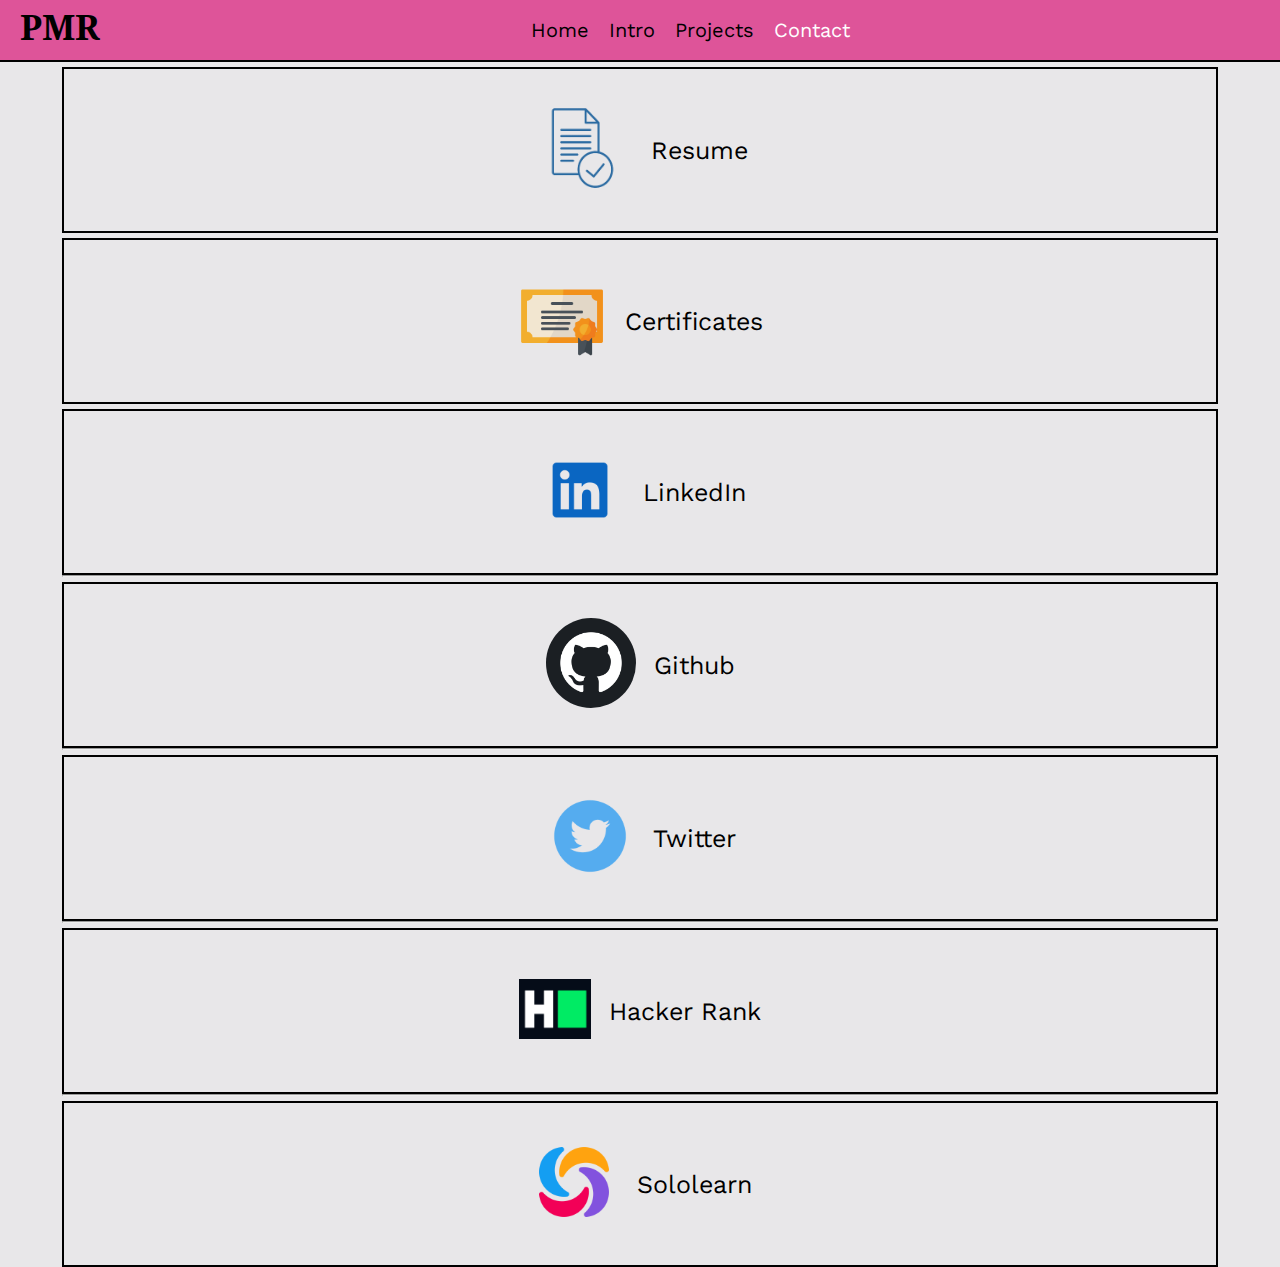
<file: contact/contact.html>
<!DOCTYPE html>
<html lang="en">

<head>
    <meta charset="UTF-8">
    <meta http-equiv="X-UA-Compatible" content="IE=edge">
    <meta name="viewport" content="width=device-width, initial-scale=1.0">
    <title>Prathamesh Rajput</title>
    <link rel="stylesheet" href="contact_style.css">
    <link rel="stylesheet" href="../style_nav.css">
</head>

<body>
    <nav>
        <div class="brand">PMR</div>
        <ul>
            <li><a href="../index.html">Home</a></li>
            <li><a href="../intro/intro.html">Intro</a></li>
            <li><a href="../projects/project.html">Projects</a></li>
           
            <li><a href="contact.html" class="contact">Contact</a></li>
        </ul>
    </nav>
    <div class="container">
        <div class="imgs">
            <div class="img1">
                <a href="../img/resume2.pdf" target="_blank"><img src="../img/resume.png" alt=""></a>
                
                <a href="../img/Resume2.pdf" target = "_blank"><span class="text">Resume</span></a>
            </div>
            <div class="img1">
                <a href="certificates/certificates.html" target="_blank"><img src="../img/certificateIcon.png" alt=""></a>
                
                <a href="certificates/certificates.html" target = "_blank"><span class="text">Certificates</span></a>
            </div>
            <div class="img1">
                <a href="https://www.linkedin.com/in/prathamesh-rajput-b75458218" target="_blank"><img
                        src="../img/linkedIn.png" alt=""></a>
                <a href="https://www.linkedin.com/in/prathamesh-rajput-b75458218" target = "_blank"><span class="text">LinkedIn</span></a>
            </div>
            <hr>
            <div class="img1">
                <a href="https://github.com/PMR745" target="_blank"><img src="../img/git logo.png" id="git" alt=""></a>
                
                <a href="https://github.com/PMR745" target = "_blank"><span class="text">Github</span></a>
            </div>
            <hr>
            <div class="img1">
                <a href="https://twitter.com/PMR_745" target="_blank"><img src="../img/twiiter.png" alt=""></a>
                
                <a href="https://twitter.com/PMR_745" target = "_blank"><span class="text">Twitter</span></a>
            </div>
            <hr>
            <div class="img1">
                <a href="https://www.hackerrank.com/PMR745" target="_blank"><img src="../img/hacker_rank.png" id = "hacker_rank" alt=""></a>
                
                <a href="https://www.hackerrank.com/PMR745" target = "_blank"><span class="text">Hacker Rank</span></a>
            </div>
            <hr>
            <div class="img1">
                <a href="https://www.sololearn.com/profile/20545328" target="_blank"><img src="../img/sololearn.png" id = "sololearn" alt=""></a>
                
                <a href="https://www.sololearn.com/profile/20545328" target = "_blank"><span class="text">Sololearn</span></a>
            </div>
        </div>
    </div>
</body>

</html>
</file>
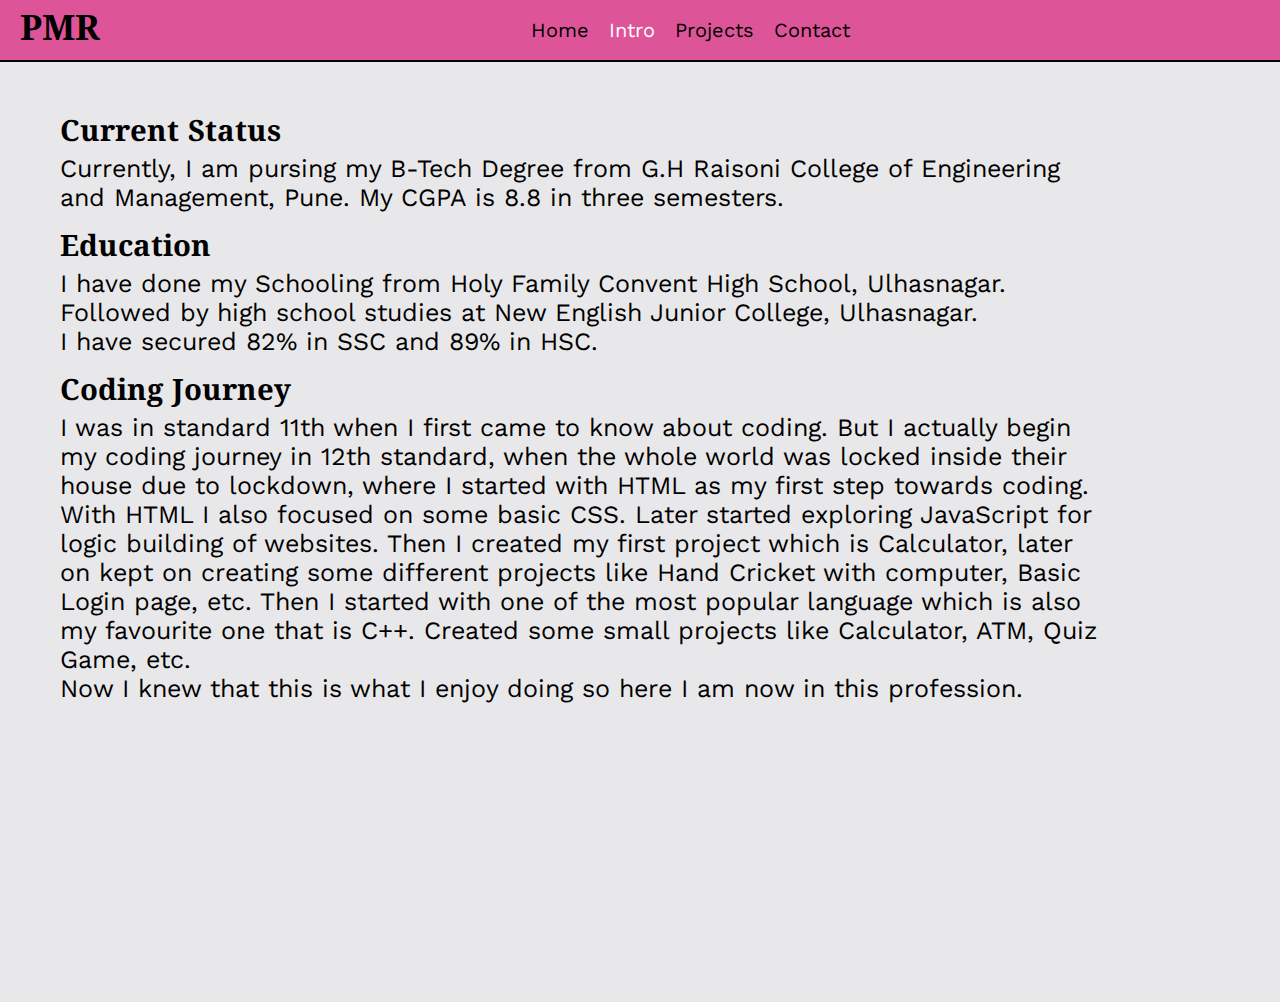
<file: intro/intro.html>
<!DOCTYPE html>
<html lang="en">
<head>
    <meta charset="UTF-8">
    <meta http-equiv="X-UA-Compatible" content="IE=edge">
    <meta name="viewport" content="width=device-width, initial-scale=1.0">
    <title>Prathamesh Rajput</title>
    <link rel="stylesheet" href="intro_style.css">
    <link rel="stylesheet" href="../style_nav.css">
</head>
<body>
    <nav>
        <div class="brand">PMR</div>
        <ul>
            <li><a href="../index.html">Home</a></li>
            <li><a href="intro.html" class="intro">Intro</a></li>
            <li><a href="../projects/project.html">Projects</a></li>
           
            <li><a href="../contact/contact.html">Contact</a></li>
        </ul>
    </nav>
    <div class="container">
        <div class="current font">
            <h3 class="head">Current Status</h3>
            Currently, I am pursing my B-Tech Degree from G.H Raisoni College of Engineering and Management, Pune.
            My CGPA is 8.8 in three semesters.
        </div>
        <div class="education font">
            <h3 class="head">Education</h3>
            I have done my Schooling from Holy Family Convent High School, Ulhasnagar. Followed by high school studies at New English Junior College, Ulhasnagar. <br>I have secured 82% in SSC and 89% in HSC.
        </div>
        <div class="journey font">
            <h3 class="head">Coding Journey</h3>
            I was in standard 11th when I first came to know about coding. But I actually begin my coding journey in 12th standard, when the whole world was locked inside their house due to lockdown, where I started with HTML as my first step towards coding. With HTML I also focused on some basic CSS. Later started exploring JavaScript for logic building of websites. Then I created my first project which is Calculator, later on kept on creating some different projects like Hand Cricket with computer, Basic Login page, etc. Then I started with one of the most popular language which is also my favourite one that is C++. Created some small projects like Calculator, ATM, Quiz Game, etc.
            <br>
            Now I knew that this is what I enjoy doing so here I am now in this profession. 
        </div>
    </div>
</body>
</html>
</file>
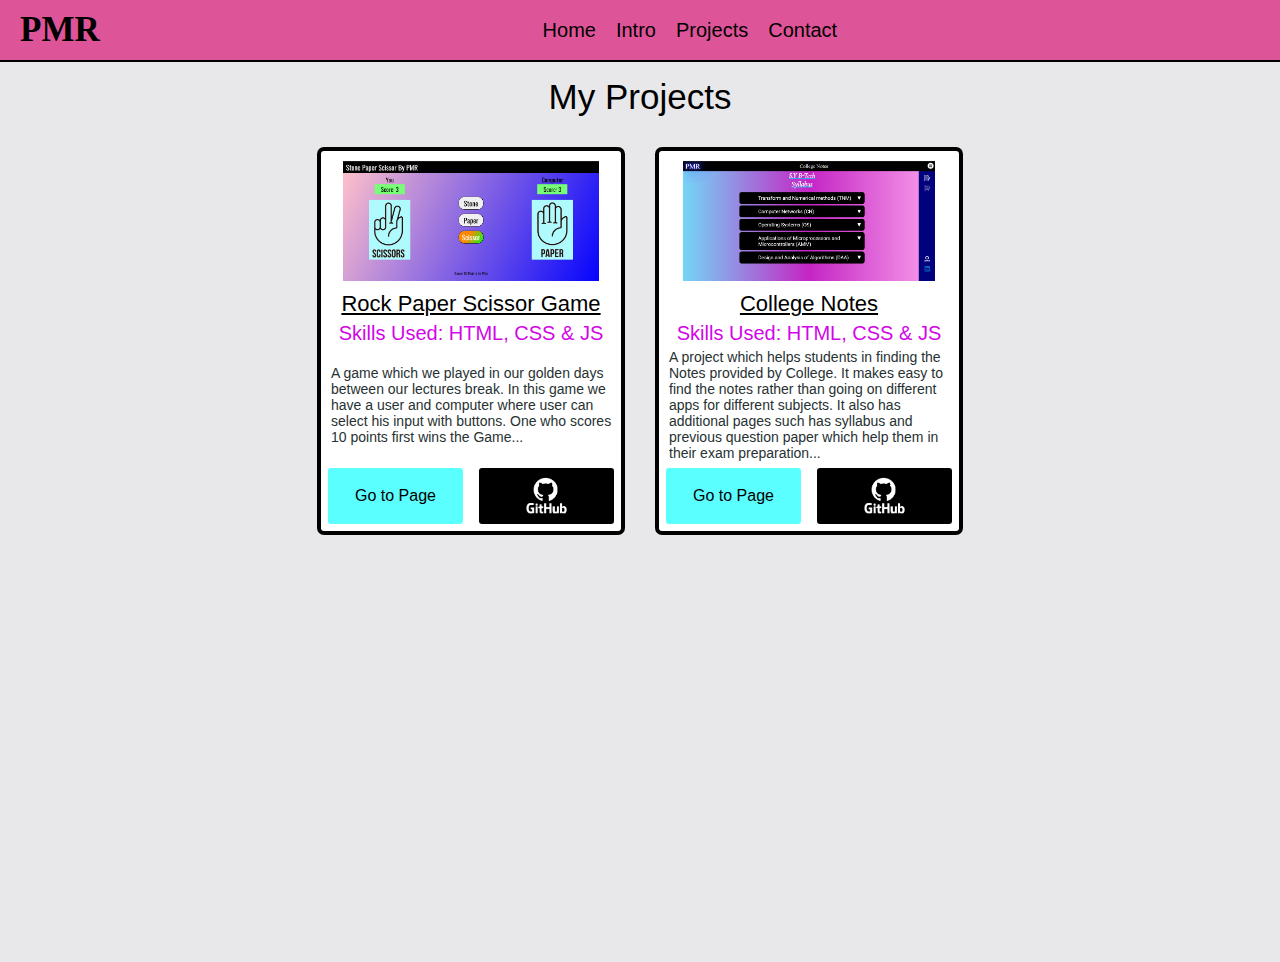
<file: projects/project.html>
<!DOCTYPE html>
<html lang="en">
<head>
    <meta charset="UTF-8">
    <meta http-equiv="X-UA-Compatible" content="IE=edge">
    <meta name="viewport" content="width=device-width, initial-scale=1.0">
    <title>Projects</title>
    <link rel="stylesheet" href="project_style.css">
    <link rel="stylesheet" href="../style_nav.css">
</head>
<body>
    <nav>
        <div class="brand">PMR</div>
        <ul>
            <li><a href="../index.html" class="home">Home</a></li>
            <li><a href="../intro/intro.html">Intro</a></li>
            <li><a href="projects/project.html">Projects</a></li>

            <li><a href="../contact/contact.html">Contact</a></li>
        </ul>
    </nav>
    <div class="container">
        <div class="headline">My Projects</div>
        <div class="inner-container">
            <div class="box">
                <div class="img"><img src="../img/Projects/Rock-Paper-Scissor.png" alt=""></div>
                <div class="project-name">Rock Paper Scissor Game</div>
                <div class="project-skills">Skills Used: HTML, CSS & JS</div>
                <div class="project-description">
                    A game which we played in our golden days between our lectures break. In this game we have a user and computer where user can select his input with buttons. One who scores 10 points first wins the Game...
                </div>
                <div class="btns">
                    <div class="link"><a href="https://pmr745.github.io/stone-paper-scissor/" target="_blank">Go to Page</a></div>
                    <div class="github"><a href="https://github.com/PMR745/stone-paper-scissor" target="_blank"><img src="../img/git.png" alt=""></a></div>
                </div>
            </div>
            <div class="box">
                <div class="img"><img src="../img/Projects/CollegeNotes.png" alt=""></div>
                <div class="project-name">College Notes</div>
                <div class="project-skills">Skills Used: HTML, CSS & JS</div>
                <div class="project-description">
                    A project which helps students in finding the Notes provided by College. It makes easy to find the notes rather than going on different apps for different subjects. It also has additional pages such has syllabus and previous question paper which help them in their exam preparation...
                </div>
                <div class="btns">
                    <div class="link"><a href="https://pmr745.github.io/CollegeNotes/index.html" target="_blank">Go to Page</a></div>
                    <div class="github"><a href="https://github.com/PMR745/CollegeNotes" target="_blank"><img src="../img/git.png" alt=""></a></div>
                </div>
            </div>
        </div>
    </div>
</body>
</html>
</file>
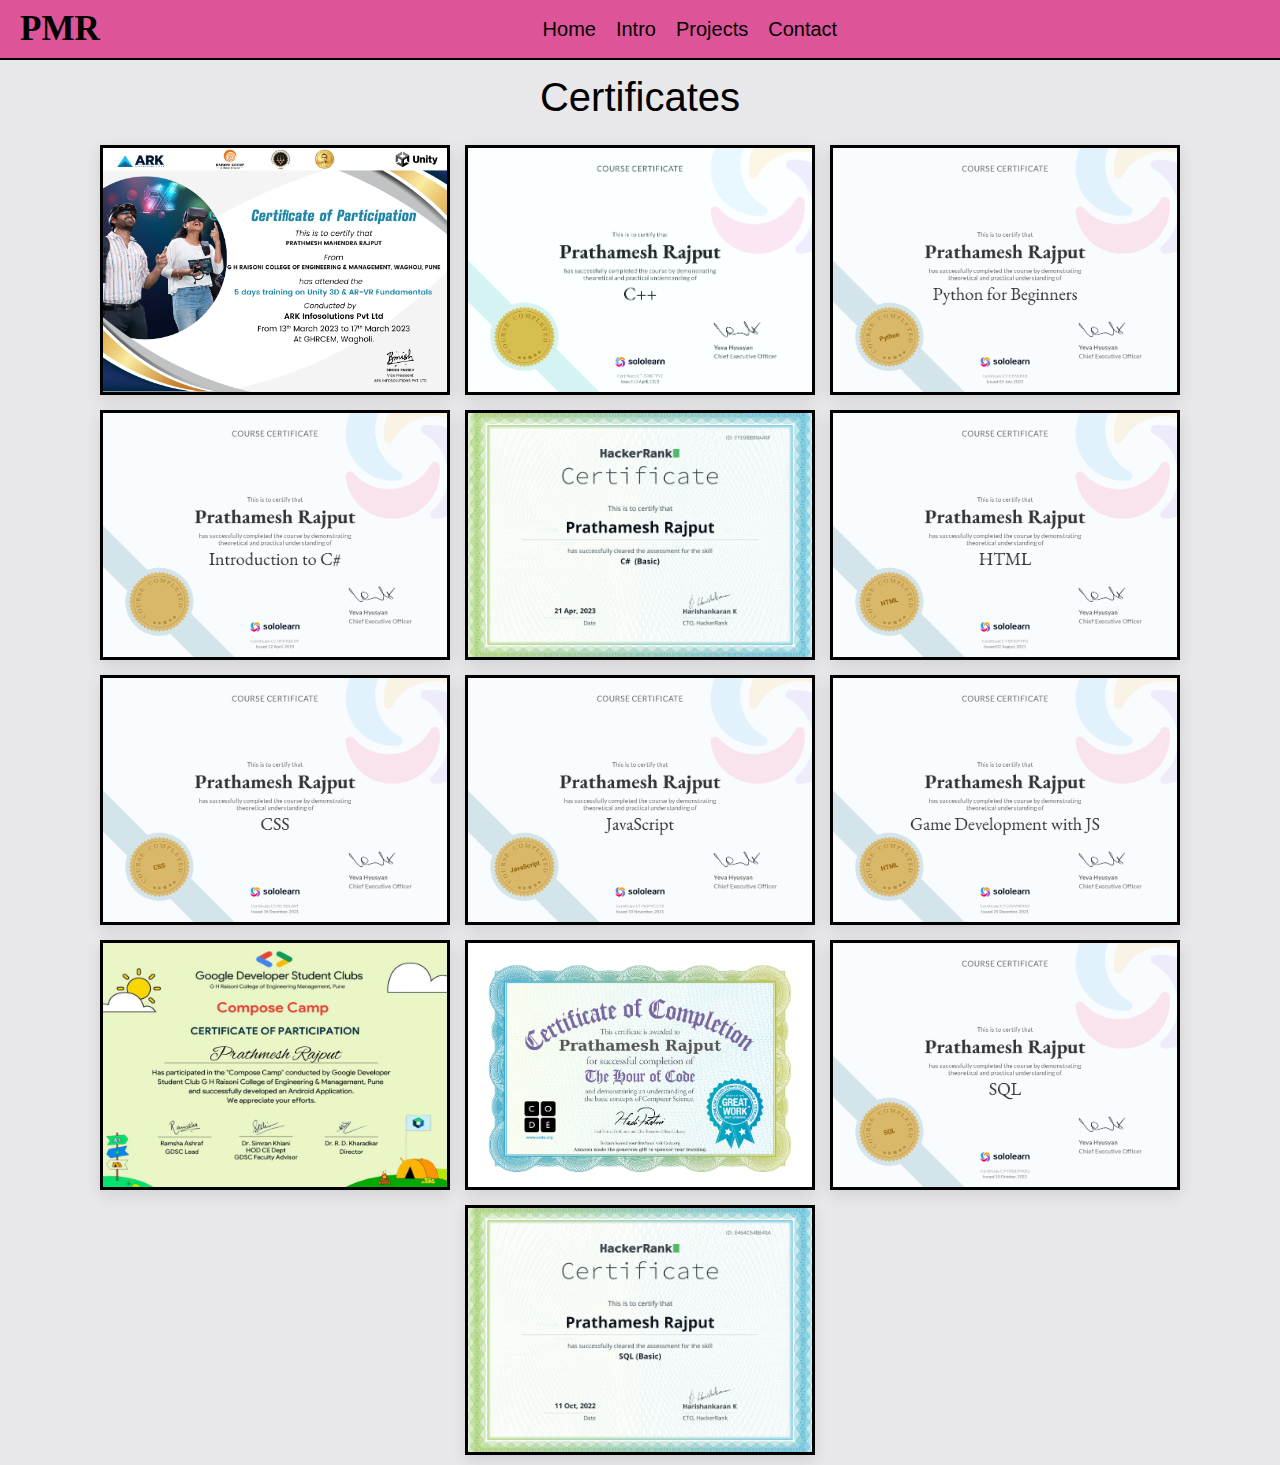
<file: contact/certificates/certificates.html>
<!DOCTYPE html>
<html lang="en">

<head>
    <meta charset="UTF-8">
    <meta http-equiv="X-UA-Compatible" content="IE=edge">
    <meta name="viewport" content="width=device-width, initial-scale=1.0">
    <title>Certificates</title>
    <link rel="stylesheet" href="../../style_nav.css">
    <link rel="stylesheet" href="certificates_style.css">
</head>

<body>
    <nav>
        <div class="brand">PMR</div>
        <ul>
            <li><a href="../../index.html">Home</a></li>
            <li><a href="../../intro/intro.html">Intro</a></li>
            <li><a href="../../projects/project.html">Projects</a></li>

           
            <li><a href="../contact.html" class="contact">Contact</a></li>
        </ul>
    </nav>
    <div class="container">
        <h1>Certificates</h1>
        <div class="image-container">
            <div class="image"><img src="img/AR VR.jpg" alt=""></div>
            <div class="image"><img src="img/CPP.jpg" alt=""></div>
            <div class="image"><img src="img/Python.png" alt=""></div>
            <div class="image"><img src="img/C Sharp.png" alt=""></div>
            <div class="image"><img src="img/C Sharp basic Certificate.png" alt=""></div>
            <div class="image"><img src="img/HTML.png" alt=""></div>
            <div class="image"><img src="img/CSS.png" alt=""></div>
            <div class="image"><img src="img/JS.png" alt=""></div>
            <div class="image"><img src="img/Game Development with JS.png" alt=""></div>
            <div class="image"><img src="img/Compose Camp.jpg" alt=""></div>
            <div class="image"><img src="img/Hour of Code.jpg" alt=""></div>
            <div class="image"><img src="img/SQL.png" alt=""></div>
            <div class="image"><img src="img/sqlBasic.png" alt=""></div>
        </div>

        <div class="popup-image">
            <span>&times;</span>
            <img src="img/Python.png" alt="">
        </div>
    </div>
</body>

</html>
</file>
<file: contact/contact_style.css>
@import url('https://fonts.googleapis.com/css2?family=Work+Sans&display=swap');
@import url('https://fonts.googleapis.com/css2?family=Oswald&display=swap');
@import url('https://fonts.googleapis.com/css2?family=Noto+Serif+Gujarati&display=swap');

.contact {
    color: white;
}

.container {
    width: 100%;
    /* height: 100vh; */
    /* position: fixed; */
    display: flex;
    flex-direction: column;
    align-items: center;
    background-color: #e8e7e9;
    color: #000000;
}

.imgs {
    display: flex;
    flex-direction: column;
}

.img1 {
    margin-top: 5px;
    border: 2px solid #000000;
    width: 90vw;
    height: 18vh;
    display: flex;
    justify-content: center;
    align-items: center;
}

.img1:hover {
    border: 3px solid #de5499;
    transform: scale(1.02);
}

.img1 a {
    transition: all 0.3s ease;
}

.img1 a:active {
    transform: scale(0.94) translateY(-0%);
}

.imgs img {
    cursor: pointer;
    height: 90px;
}

.imgs a {
    padding: 4px;
    text-decoration: none;
    color: #000000;
}

.text {
    font-size: 25px;
    padding-left: 10px;
    font-family: 'Work Sans', sans-serif;
}

.text:hover {
    color: #de5499  ;
}

#hacker_rank {
    height: 60px;
}

#git{
    border-radius: 50%;
}

@media screen and (max-width: 319px) {
    nav {
        font-size: 20px;
        height: 40px;
    }
    nav ul li{
        font-size: 10px;
    }
    .brand {
        padding-left: 5px;
    }
}

@media screen and (min-width: 320px) and (max-width:450px) {
    nav {
        font-size: 25px;
        height: 40px;
    }
    nav ul li{
        font-size: 15px;
    }
    .brand {
        padding-left: 10px;
    }
    .img1 {
        width: 80vw;
    }
}
</file>
<file: style_nav.css>
* {
    margin: 0;
    padding: 0;
}
    
nav {
    display: flex;
    justify-content: start;
    color: #000000;
    font-size: 35px;
    font-family: 'Work Sans', sans-serif;
    background-color:#de5499;
    height: 60px;
    border-bottom: 2px solid #000000;
}

.brand {
    /* background-color: red; */
    display: flex;
    align-items: center;
    color: #000000;
    padding-left: 20px;
    font-family: 'Noto Serif Gujarati', serif;
    font-weight: bold;
}

nav ul{
    /* background-color: blue; */
    display: flex;
    margin: auto;        
}

nav ul li {
    text-decoration: none;
    list-style: none;
    font-size: 20px;
    margin: 10px;
    cursor: pointer;
    transition: all 0.3s ease;
}

nav ul li a {
    text-decoration: none;
    color: #000000;
}

nav ul li a:hover {
    color: white;
}

nav ul li:active {
    transform: scale(0.94) translateY(-0%);
}

@media screen and (max-width: 319px) {
    nav {
        font-size: 20px;
        height: 40px;
    }
    nav ul li{
        font-size: 10px;
    }
    .brand {
        padding-left: 5px;
    }
}

@media screen and (min-width: 320px) and (max-width:450px) {
    nav {
        font-size: 25px;
        height: 40px;
    }
    nav ul li{
        font-size: 15px;
    }
    .brand {
        padding-left: 10px;
    }
}
</file>
<file: intro/intro_style.css>
@import url('https://fonts.googleapis.com/css2?family=Work+Sans&display=swap');
@import url('https://fonts.googleapis.com/css2?family=Oswald&display=swap');
@import url('https://fonts.googleapis.com/css2?family=Noto+Serif+Gujarati&display=swap');

*{
    margin: 0;
    padding: 0;
}

.intro {
    color: white;
}
.container {
    display: flex;
    flex-direction: column;
    background-color: #e8e7e9;
    color: #000000;
    height: 100%;
    /* width: 100%; */
    /* position: fixed; */
    padding: 50px 60px;
    min-height: calc(100vh - 60px);
}

.head {
    font-family: 'Noto Serif Gujarati', serif;
}
.font {
    width: 90%;
    font-size: 25px;
    font-family: 'Work Sans', sans-serif;
}
.education {
    padding-top: 15px;
}
.journey {
    padding-top: 15px;
}

@media screen and (max-width: 319px) {
    nav {
        font-size: 20px;
        height: 40px;
    }
    nav ul li{
        font-size: 10px;
    }
    .brand {
        padding-left: 5px;
    }
    .container {
        padding: 10px 20px;
    }
    .head {
        font-size: 22px;
    }
    .font {
        width: 90%;
        font-size: 18px;
    }
}

@media screen and (min-width: 320px) and (max-width:450px) {
    nav {
        font-size: 25px;
        height: 40px;
    }
    nav ul li{
        font-size: 15px;
    }
    .brand {
        padding-left: 10px;
    }
    .container {
        padding: 10px 20px;
    }
    .head {
        font-size: 22px;
    }
    .font {
        width: 90%;
        font-size: 18px;
    }
}

@media screen and (min-width: 451px) and (max-width: 650px) {
    .container {
        padding: 20px 30px;
    }
    .font {
        width: 90%;
    }
}

@media screen and (min-width: 651px) and (max-width: 950px) {
    .container {
        padding: 25px;
    }
    .font {
        width: 90%;
    }
}
</file>
<file: projects/project_style.css>
.container {
    background-color: #e8e7e9;
    min-height: 100vh;
    color: #000000;
}

.headline {
    text-align: center;
    font-size: 35px;
    font-family: 'Oswald', sans-serif;
    padding-top: 15px;
}

.inner-container {
    padding-top: 15px;
    display: flex;
    align-items: center;
    justify-content: center;
    flex-wrap: wrap;
}

.box {
    height: 380px;
    width: 300px;
    position: relative;
    background-color: white;
    color: black;
    font-family: 'Work Sans', sans-serif;
    border: 4px solid #000000;
    border-radius: 7px;
    transition: all 0.3s ease;
    margin: 15px;
}

.box:hover {
    border: 4px solid #000000;
}

.img {
    /* background-color: aqua; */
    display: flex;
    justify-content: center;
    align-items: center;
    height: 140px;
}

.img img {
    height: 120px;  
    /* border: 2px dashed #d206e8; */
    transition: all 0.3s ease;
    cursor: pointer;
}

.img img:hover {
    transform: scale(1.1);
}

.project-name {
    /* background-color: rebeccapurple; */
    color: #000000;
    text-align: center;
    font-size: 22px;
    text-decoration: underline;
}

.project-skills {
    text-align: center;
    font-size: 20px;
    /* background-color: red; */
    padding-top: 5px;
    color: #d206e8;
}

.project-description {
    font-size: 14px;
    display: flex;
    align-items: center;
    padding-left: 10px;
    /* background-color: rgb(188, 188, 255); */
    margin-top: 10px;
    height: 100px;
    color: #273132;
}

.btns {
    display: flex;
    justify-content: space-around;
    height: 60px;
    position: absolute;
    bottom: 5px;
    width: 100%;
    border-radius: 5px;
    /* background-color: blue; */
}

.btns div a {
    cursor: pointer;
    text-decoration: none;
    color: black;
    /* background-color: red; */
    height: 100%;
    width: 100%;
    display: flex;
    align-items: center;
    justify-content: center;
}

.link {
    background-color: rgb(90, 255, 255);
    width: 45%;
    transition: all 0.2s ease;
    border: 2px solid rgb(255, 255, 255);
    border-radius: 5px;
}

.link:hover {
    background-color: rgb(32, 243, 243);
    border: 2px solid rgb(255, 175, 2);
}

.link:active {
    transform: scale(0.94) translateY(0%);
}

.github {
    background-color: rgb(0, 0, 0);
    width: 45%;
    transition: all 0.2s ease;
    border: 2px solid rgb(255, 255, 255);
    border-radius: 5px;
    margin-left: 2px;
}

.github:hover {
    background-color: rgb(24 25 22);
    border: 2px solid rgb(255, 175, 2);
}

.github:active {
    transform: scale(0.94) translateY(0%);
}

.github img {
    height: 40px;
}

@media screen and (max-width: 400px) {
    .box {
        width: 260px;
        height: 430px;
    }
    .img img {
        height: 110px;
    }
}
</file>
<file: contact/certificates/certificates_style.css>
* {
    margin: 0;
    padding: 0;
    box-sizing: border-box;
}

.container {
    position: relative;
    min-height: 100vh;
    background: #e8e7e9;
}

.container h1{
    font-size: 40px;
    font-family: Verdana, Geneva, Tahoma, sans-serif;
    font-weight: normal;
    padding: 15px;
    color: #000000;
    text-align: center;
    text-transform: capitalize;
}

.container .image-container {
    display: flex;
    flex-wrap: wrap;
    gap: 15px;
    justify-content: center;
    padding: 10px;
}

.container .image-container .image {
    height: 250px;
    width: 350px;
    border: 3px solid #000000;
    box-shadow: 0 5px 15px rgba(0, 0, 0, .1);
    overflow: hidden;
    cursor: pointer;
    transition: .2s linear;
}

.container .image-container .image img {
    height: 100%;
    width: 100%;
    object-fit: cover;
}

.container .image-container .image:hover {
    transform: scale(1.1);
}

.container .popup-image {
    position: fixed;
    top: 0;
    left: 0;
    background: rgba(0, 0, 0, .9);
    height: 100%;
    width: 100%;
    z-index: 100;
    display: none;
}

.container .popup-image span {
    position: absolute;
    top: 0;
    right: 10px;
    font-size: 40px;
    font-weight: bolder;
    color: #fff;
    cursor: pointer;
    z-index: 100;
}

.container .popup-image img {
    position: absolute;
    top: 50%;
    left: 50%;
    transform: translate(-50%, -50%);
    border: 5px solid #fff;
    border-radius: 5px;
    width: 750px;
    object-fit: cover;
}

@media (max-width: 768px) {
    .container .popup-image img {
        width: 95%;
    }
}
</file>
